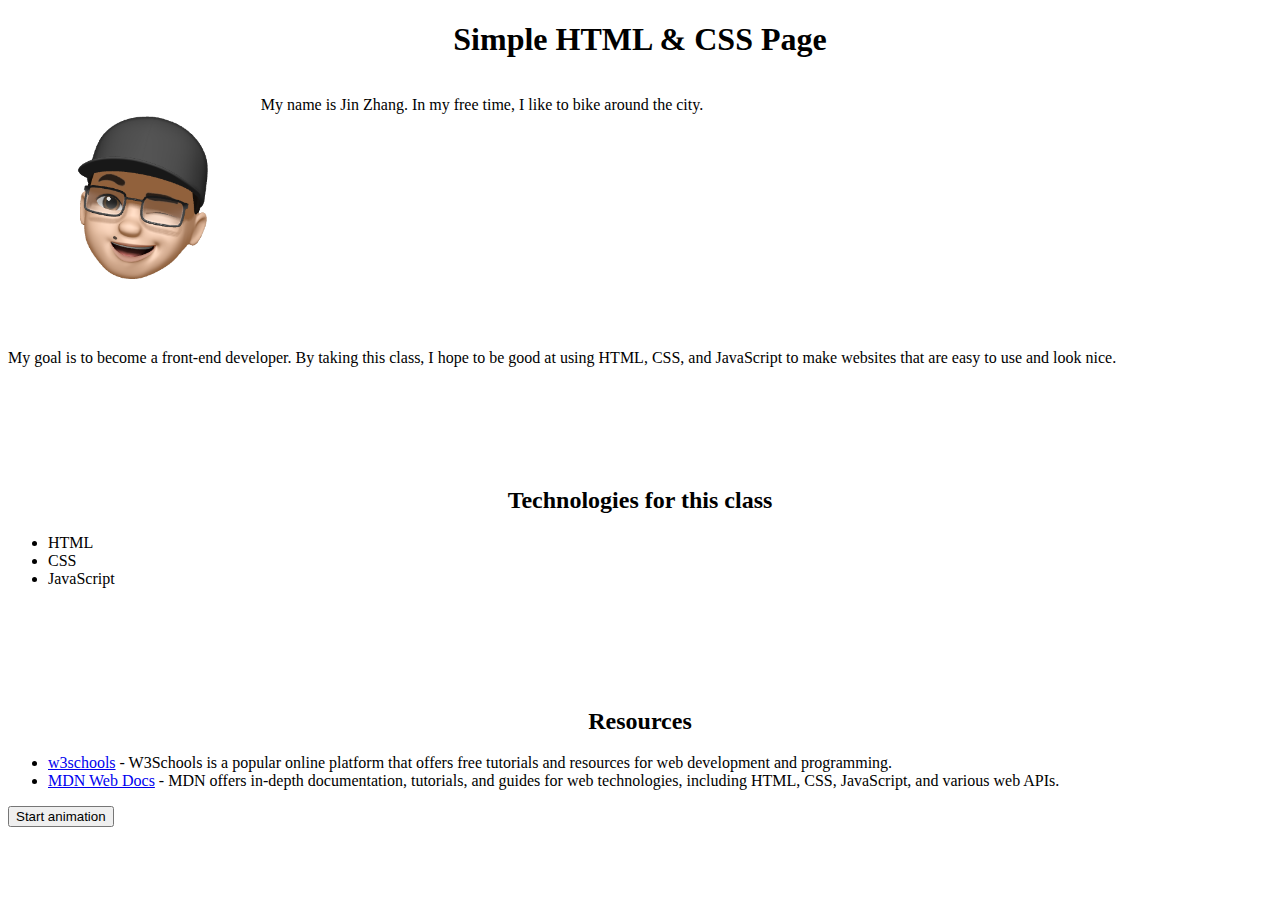
<file: hw1/index.html>
<!DOCTYPE html>
<html lang="en">

<head>
    <meta charset="UTF-8">
    <meta name="viewport" content="width=device-width, initial-scale=1.0">
    <meta name="description" content="CNIT 133M Mobile Web w/HTML, CSS & JS ">
    <title>CNIT 133M</title>
    <link rel="stylesheet" href="styles.css">
    <script src="https://ajax.googleapis.com/ajax/libs/jquery/3.2.1/jquery.min.js"></script>
    <script src="jquery.js"></script>
</head>

<body>
    <header>
        <h1 class="last">Simple HTML & CSS Page</h1>
    </header>

    <main>
        <div class="about-me">
            <img src="images/IMG_7387.PNG" alt="Cartoon image of Jin, with glasses on">
            <p>My name is Jin Zhang. In my free time, I like to bike around the city.</p>
        </div>
        <p>
            My goal is to become a front-end developer. By taking this class, I hope to be good at using
            HTML, CSS, and JavaScript to make websites that are easy to use and look nice.
        </p>
        <section>
            <h2>Technologies for this class</h2>
            <ul>
                <li>HTML</li>
                <li>CSS</li>
                <li>JavaScript</li>
            </ul>
        </section>
        <section>
            <h2>Resources</h2>
            <ul>
                <li>
                    <a href="https://www.w3schools.com" target="_blank" rel="noopener noreferrer">w3schools</a>
                    - W3Schools is a popular online platform that offers free tutorials and resources for
                    web development and programming.
                </li>
                <li>
                    <a href="https://developer.mozilla.org/en-US/" target="_blank" rel="noopener noreferrer">MDN Web Docs</a>
                    - MDN offers in-depth documentation, tutorials, and guides for web technologies,
                    including HTML, CSS, JavaScript, and various web APIs.
                </li>
            </ul>
        </section>
        <button>Start animation</button>
    </main>
</body>

</html>
</file>
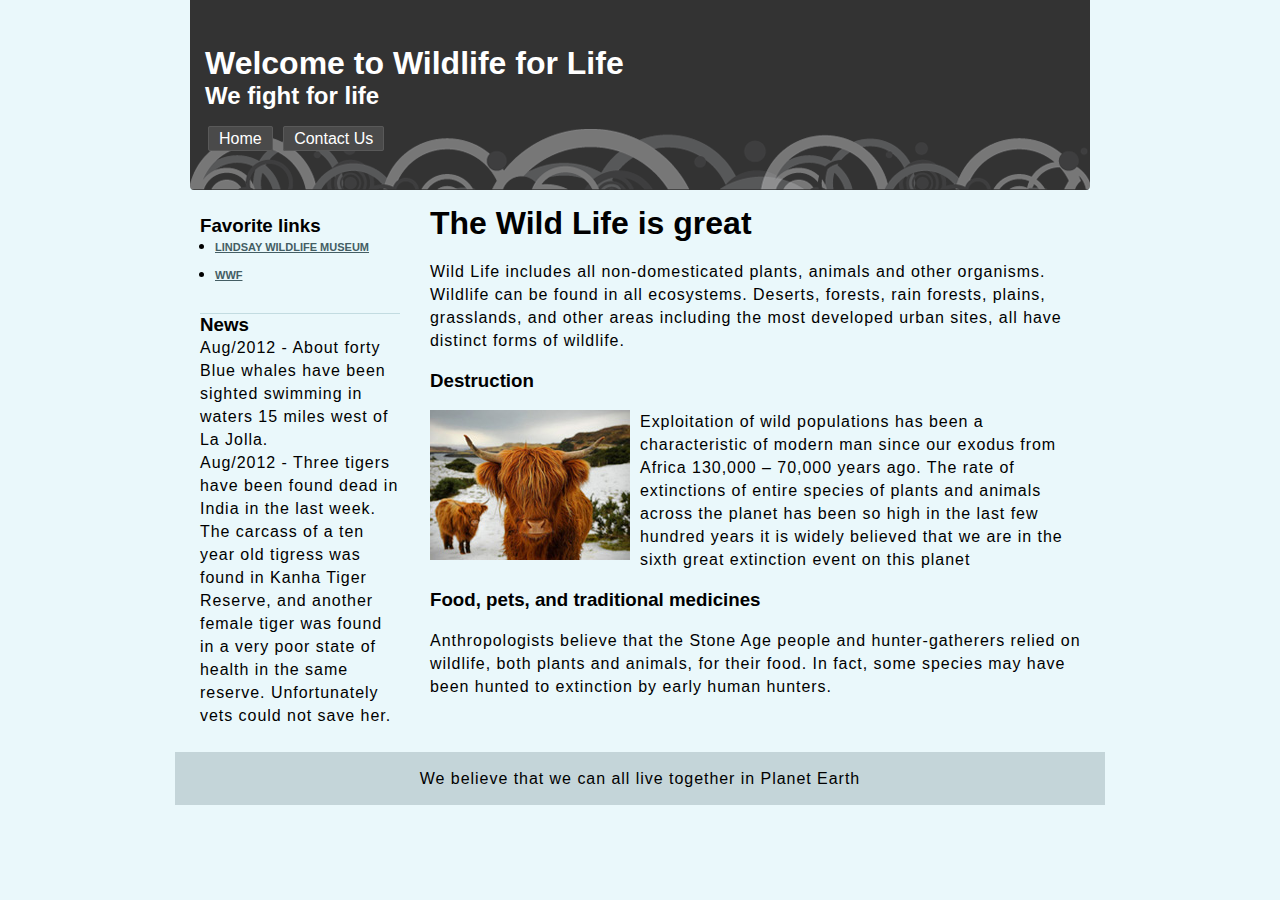
<file: hw2/index.html>
<!DOCTYPE html>
<html lang="en">

<head>
    <meta charset="utf-8">
    <meta name="viewport" content="width=device-width, initial-scale=1.0">
    <link rel="stylesheet" type="text/css" href="style.css">
    <title>Wild Life</title>
</head>

<body>
    <header>
        <h1>Welcome to Wildlife for Life</h1>
        <h2>We fight for life</h2>

        <nav>
            <ul>
                <li><a href="index.html" title="home">Home</a></li>
                <li><a href="#" title="contact">Contact Us</a></li>
            </ul>
        </nav>
    </header>

    <main>
        <section class="col-right">
            <h1>The Wild Life is great</h1>
            <br>
            <p>Wild Life includes all non-domesticated plants, animals and other organisms.</p>
            <p>
                Wildlife can be found in all ecosystems. Deserts, forests, rain forests, plains,
                grasslands, and other areas including the most developed urban sites, all have distinct
                forms of wildlife.
            </p>
            <br>

            <h3>Destruction</h3>
            <br>
            <img src="images/img1.jpg" class="float-left" alt="alternative text.  This text is for screen readers or in the instance an image can't load, a description of what should have been here.">
            <p>
                Exploitation of wild populations has been a characteristic of modern man since our exodus
                from Africa 130,000 – 70,000 years ago. The rate of extinctions of entire species of
                plants and animals across the planet has been so high in the last few hundred years it is
                widely believed that we are in the sixth great extinction event on this planet
            </p>
            <br>

            <h3 class="clear">Food, pets, and traditional medicines</h3>
            <br>
            <p>
                Anthropologists believe that the Stone Age people and hunter-gatherers relied on wildlife,
                both plants and animals, for their food. In fact, some species may have been hunted to
                extinction by early human hunters.
            </p>
        </section>

        <section class="sidebar-left">
            <h3>Favorite links</h3>
            <ul class="list">
                <li>
                    <a href="http://wildlife-museum.org/" title="Lindsay Wildlife Museum">Lindsay Wildlife Museum</a>
                </li>
                <li><a href="http://www.worldwildlife.org/home-full.html" title="WWF">WWF</a></li>
            </ul>

            <h3>News</h3>
            <p>
                Aug/2012 - About forty Blue whales have been sighted swimming in waters 15 miles west of
                La Jolla.
            </p>
            <p>
                Aug/2012 - Three tigers have been found dead in India in the last week. The carcass of a
                ten year old tigress was found in Kanha Tiger Reserve, and another female tiger was found
                in a very poor state of health in the same reserve. Unfortunately vets could not save her.
            </p>
        </section>
        <br class="clear">
    </main>

    <footer>
        <p>We believe that we can all live together in Planet Earth</p>
    </footer>
</body>

</html>
</file>
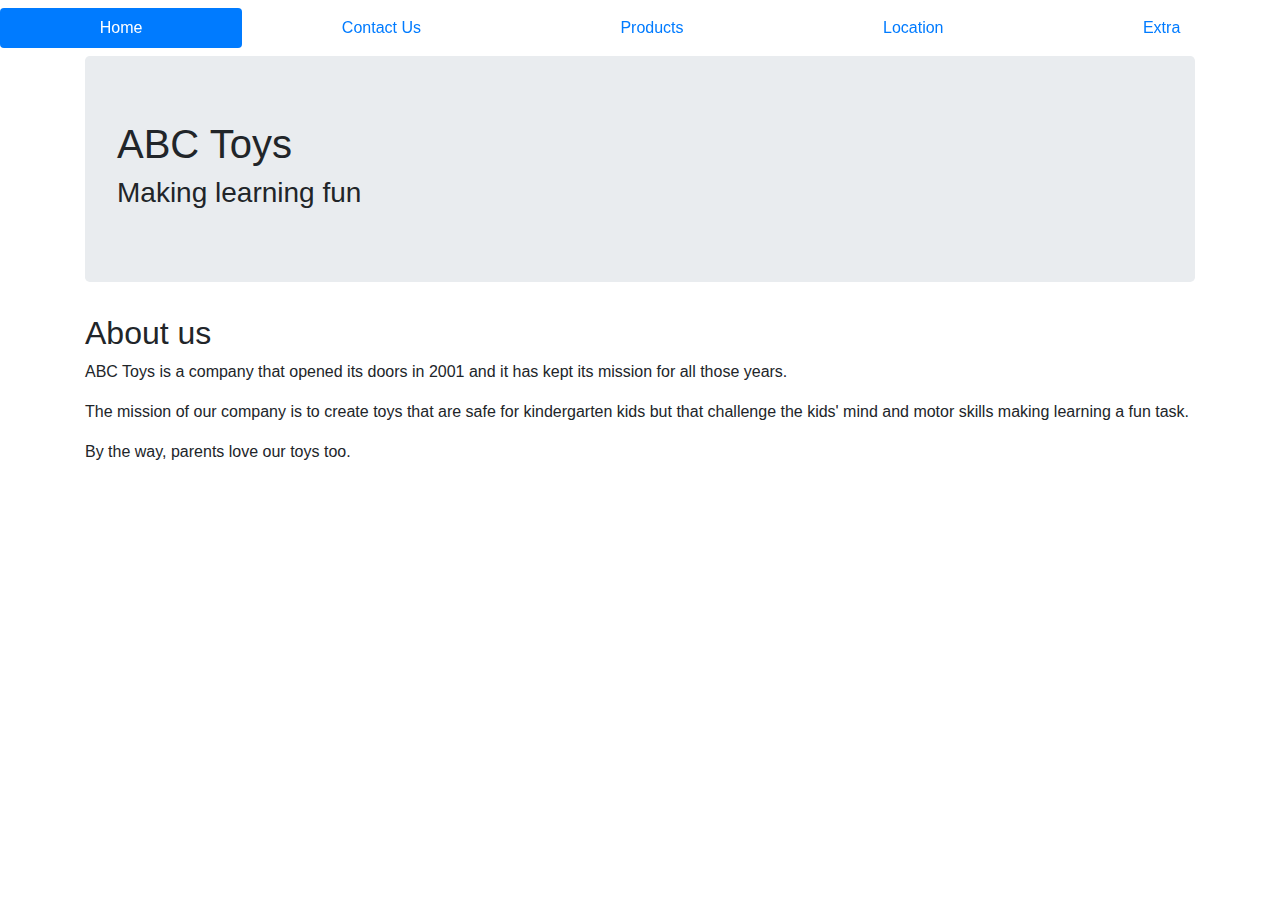
<file: hw3/index.html>
<!DOCTYPE html>
<html>
  <head>
    <meta charset="UTF-8" />
    <meta name="viewport" content="width=device-width, initial-scale=1" />
    <title>ABC Toys</title>
    <link
      rel="stylesheet"
      href="https://cdn.jsdelivr.net/npm/bootstrap@4.3.1/dist/css/bootstrap.min.css"
      integrity="sha384-ggOyR0iXCbMQv3Xipma34MD+dH/1fQ784/j6cY/iJTQUOhcWr7x9JvoRxT2MZw1T"
      crossorigin="anonymous"
    />

    <script
      src="https://code.jquery.com/jquery-3.3.1.slim.min.js"
      integrity="sha384-q8i/X+965DzO0rT7abK41JStQIAqVgRVzpbzo5smXKp4YfRvH+8abtTE1Pi6jizo"
      crossorigin="anonymous"
    ></script>
    <script
      src="https://cdn.jsdelivr.net/npm/popper.js@1.14.7/dist/umd/popper.min.js"
      integrity="sha384-UO2eT0CpHqdSJQ6hJty5KVphtPhzWj9WO1clHTMGa3JDZwrnQq4sF86dIHNDz0W1"
      crossorigin="anonymous"
    ></script>
    <script
      src="https://cdn.jsdelivr.net/npm/bootstrap@4.3.1/dist/js/bootstrap.min.js"
      integrity="sha384-JjSmVgyd0p3pXB1rRibZUAYoIIy6OrQ6VrjIEaFf/nJGzIxFDsf4x0xIM+B07jRM"
      crossorigin="anonymous"
    ></script>
  </head>

  <body>
    <div class="container">
      <nav class="nav mt-2">
        <ul class="nav nav-pills nav-fill mt-2 fixed-top">
          <li class="nav-item">
            <a class="nav-link active" href="index.html">Home</a>
          </li>
          <li class="nav-item">
            <a class="nav-link" href="contact.html">Contact Us</a>
          </li>
          <li class="nav-item">
            <a class="nav-link" href="products.html">Products</a>
          </li>
          <li class="nav-item">
            <a class="nav-link" href="location.html">Location</a>
          </li>
          <li class="nav-item">
            <a class="nav-link" href="extra.html">Extra</a>
          </li>
        </ul>
      </nav>

      <div class="jumbotron mt-5">
        <h1>ABC Toys</h1>
        <h3>Making learning fun</h3>
      </div>

      <h2>About us</h2>
      <p>
        ABC Toys is a company that opened its doors in 2001 and it has kept its mission for all
        those years.
      </p>
      <p>
        The mission of our company is to create toys that are safe for kindergarten kids but that
        challenge the kids' mind and motor skills making learning a fun task.
      </p>
      <p>By the way, parents love our toys too.</p>
    </div>
  </body>
</html>
</file>
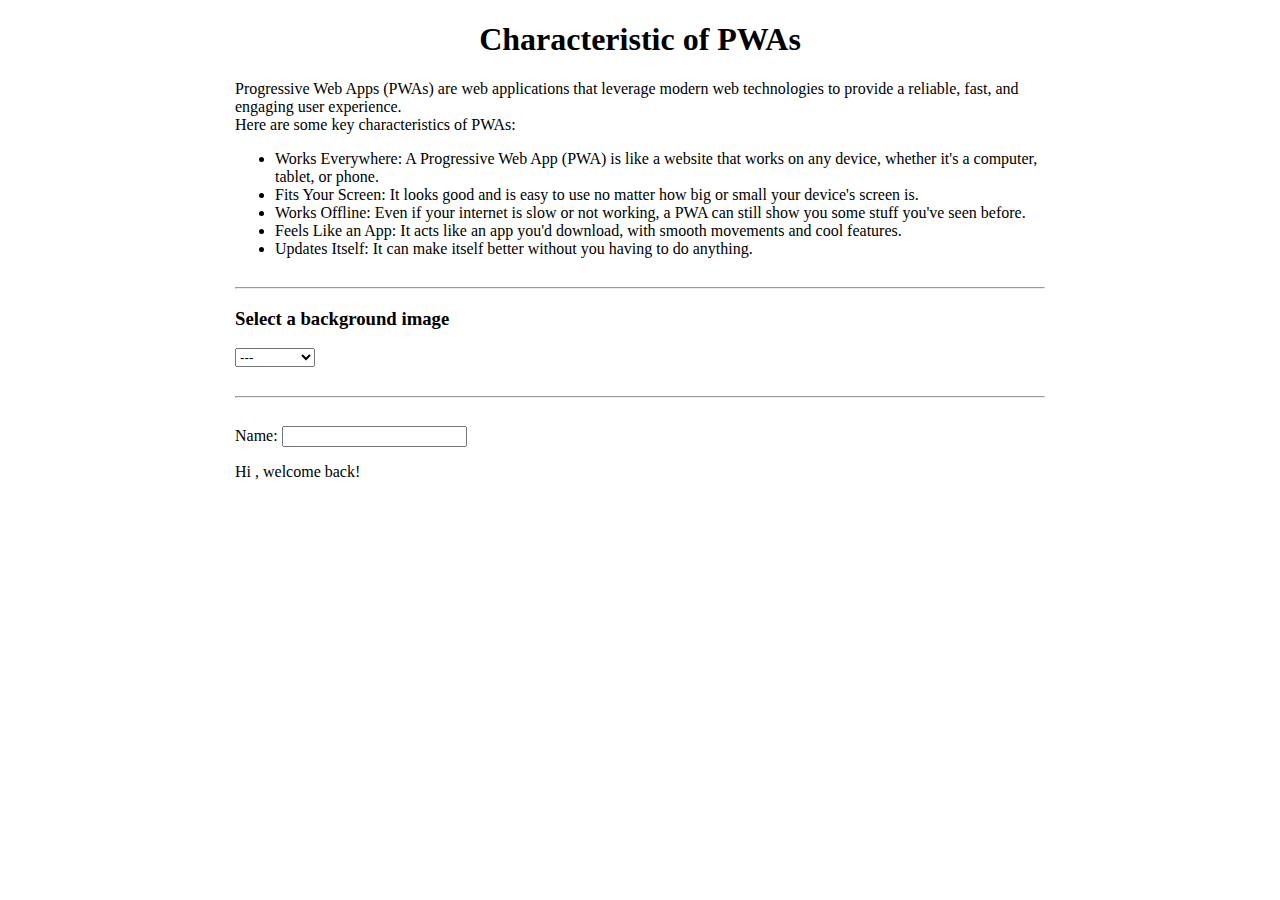
<file: hw4/index.html>
<!DOCTYPE html>
<html lang="en">

<head>
    <meta charset="UTF-8">
    <meta name="viewport" content="width=device-width, initial-scale=1.0">
    <title>Homework 4</title>
    <link rel="stylesheet" href="styles.css">
    <link rel="manifest" href="manifest.json">
    <script src="script.js"></script>
</head>

<body>
    <h1>Characteristic of PWAs</h1>
    <p>
        Progressive Web Apps (PWAs) are web applications that leverage modern web technologies to
        provide a reliable, fast, and engaging user experience. <br>Here are some key
        characteristics of PWAs:
    </p>
    <ul>
        <li>
            Works Everywhere: A Progressive Web App (PWA) is like a website that works on any device,
            whether it's a computer, tablet, or phone.
        </li>
        <li>
            Fits Your Screen: It looks good and is easy to use no matter how big or small your device's
            screen is.
        </li>
        <li>
            Works Offline: Even if your internet is slow or not working, a PWA can still show you some
            stuff you've seen before.
        </li>
        <li>
            Feels Like an App: It acts like an app you'd download, with smooth movements and cool
            features.
        </li>
        <li>Updates Itself: It can make itself better without you having to do anything.</li>
    </ul>
    <hr>
    <h3>Select a background image</h3>
    <select name="bg-images" id="bg-images" onchange="changeBG(this.value)">
        <option value="">---</option>
        <option value="images/lightblue.jpg">Light blue</option>
        <option value="images/lightgold.jpg">light gold</option>
    </select>
    <hr>

    <label for="userName">Name: </label>
    <input type="text" name="userName" id="userName" oninput="saveInput()">

    <p>Hi <span id="displayMessage"></span>, welcome back!</p>

    <script src="app.js"></script>
</body>

</html>
</file>
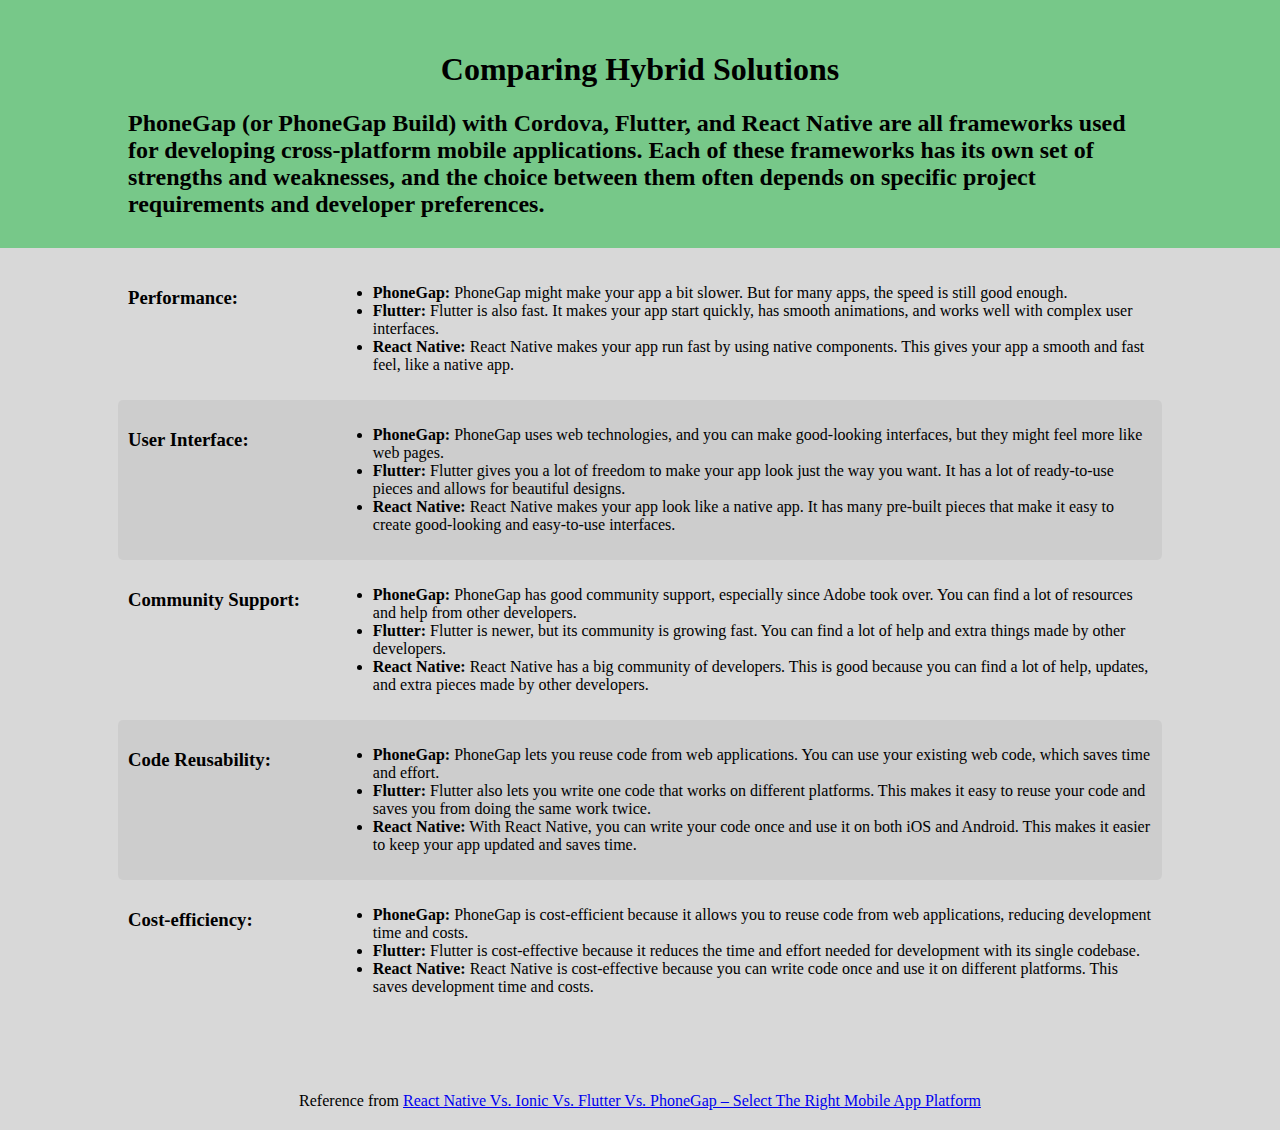
<file: shortTask/index.html>
<!DOCTYPE html>
<html lang="en">

<head>
    <meta charset="UTF-8">
    <meta name="viewport" content="width=device-width, initial-scale=1.0">
    <title>Comparing Hybrid Solutions</title>
    <link rel="stylesheet" href="styles.css">
</head>

<body>
    <header>
        <h1>Comparing Hybrid Solutions</h1>
        <h2>
            PhoneGap (or PhoneGap Build) with Cordova, Flutter, and React Native are all frameworks used
            for developing cross-platform mobile applications. Each of these frameworks has its own set
            of strengths and weaknesses, and the choice between them often depends on specific project
            requirements and developer preferences.
        </h2>
    </header>

    <section>
        <h3>Performance:</h3>
        <ul>
            <li>
                <b>PhoneGap:</b> PhoneGap might make your app a bit slower. But for many apps, the speed
                is still good enough.
            </li>
            <li>
                <b>Flutter:</b> Flutter is also fast. It makes your app start quickly, has smooth
                animations, and works well with complex user interfaces.
            </li>
            <li>
                <b>React Native:</b> React Native makes your app run fast by using native components. This
                gives your app a smooth and fast feel, like a native app.
            </li>
        </ul>
    </section>

    <section>
        <h3>User Interface:</h3>
        <ul>
            <li>
                <b>PhoneGap:</b> PhoneGap uses web technologies, and you can make good-looking interfaces,
                but they might feel more like web pages.
            </li>
            <li>
                <b>Flutter:</b> Flutter gives you a lot of freedom to make your app look just the way you
                want. It has a lot of ready-to-use pieces and allows for beautiful designs.
            </li>
            <li>
                <b>React Native:</b> React Native makes your app look like a native app. It has many
                pre-built pieces that make it easy to create good-looking and easy-to-use interfaces.
            </li>
        </ul>
    </section>

    <section>
        <h3>Community Support:</h3>
        <ul>
            <li>
                <b>PhoneGap:</b> PhoneGap has good community support, especially since Adobe took over.
                You can find a lot of resources and help from other developers.
            </li>
            <li>
                <b>Flutter:</b> Flutter is newer, but its community is growing fast. You can find a lot of
                help and extra things made by other developers.
            </li>
            <li>
                <b>React Native:</b> React Native has a big community of developers. This is good because
                you can find a lot of help, updates, and extra pieces made by other developers.
            </li>
        </ul>
    </section>

    <section>
        <h3>Code Reusability:</h3>
        <ul>
            <li>
                <b>PhoneGap:</b> PhoneGap lets you reuse code from web applications. You can use your
                existing web code, which saves time and effort.
            </li>
            <li>
                <b>Flutter:</b> Flutter also lets you write one code that works on different platforms.
                This makes it easy to reuse your code and saves you from doing the same work twice.
            </li>
            <li>
                <b>React Native:</b> With React Native, you can write your code once and use it on both
                iOS and Android. This makes it easier to keep your app updated and saves time.
            </li>
        </ul>
    </section>

    <section>
        <h3>Cost-efficiency:</h3>
        <ul>
            <li>
                <b>PhoneGap:</b> PhoneGap is cost-efficient because it allows you to reuse code from web
                applications, reducing development time and costs.
            </li>
            <li>
                <b>Flutter:</b> Flutter is cost-effective because it reduces the time and effort needed
                for development with its single codebase.
            </li>
            <li>
                <b>React Native:</b> React Native is cost-effective because you can write code once and
                use it on different platforms. This saves development time and costs.
            </li>
        </ul>
    </section>

    <footer>
        Reference from
        <a href="https://forgeahead.io/blog/react-native-vs-ionic-vs-flutter-vs-phonegap-make-the-right-choice-for-2021/" target="_blank" rel="noopener noreferrer">React Native Vs. Ionic Vs. Flutter Vs. PhoneGap – Select The Right Mobile App Platform</a>
    </footer>
    <script src="app.js"></script>
</body>

</html>
</file>
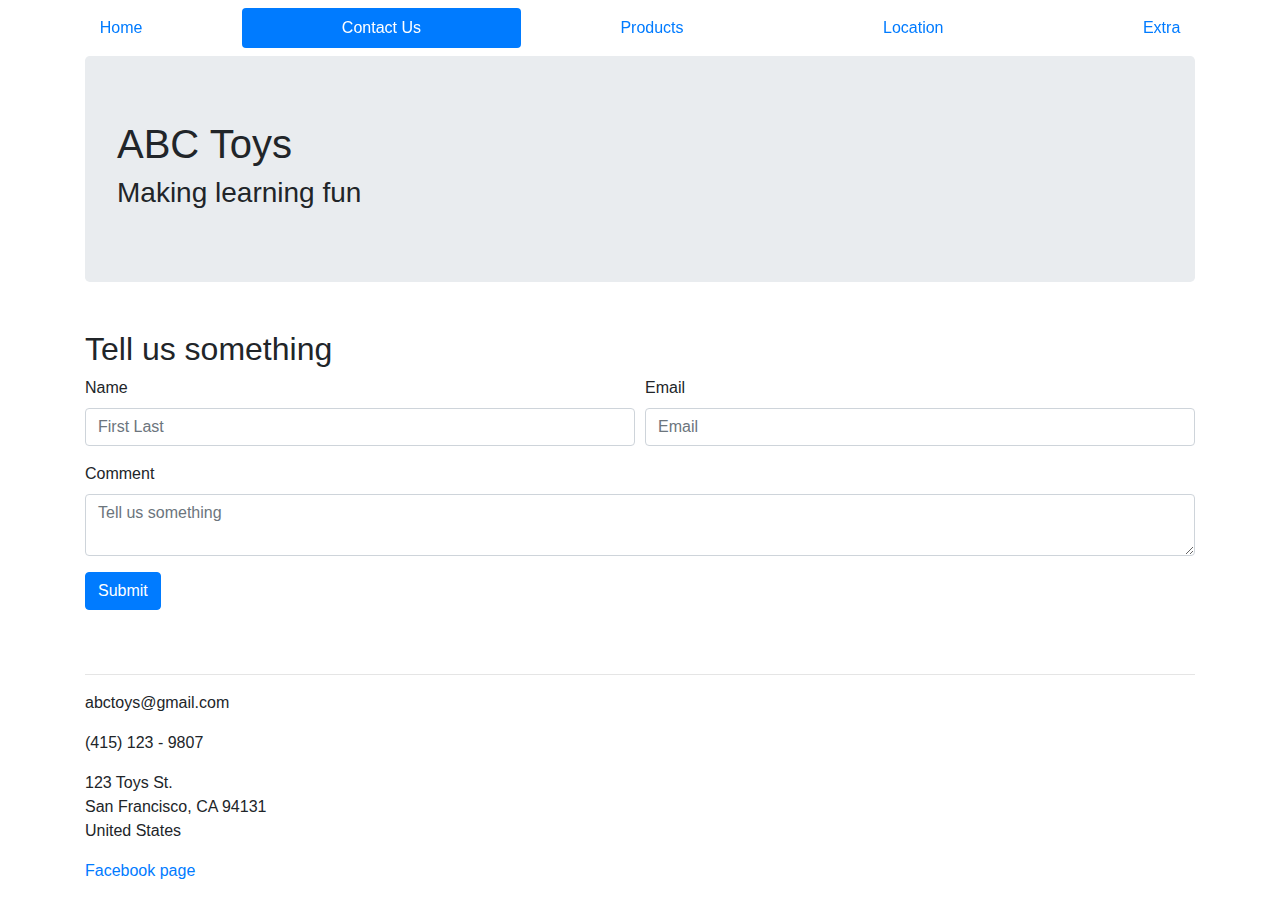
<file: hw3/contact.html>
<!DOCTYPE html>
<html>
  <head>
    <meta charset="UTF-8" />
    <meta name="viewport" content="width=device-width, initial-scale=1" />
    <title>Contact Us</title>
    <link
      rel="stylesheet"
      href="https://cdn.jsdelivr.net/npm/bootstrap@4.3.1/dist/css/bootstrap.min.css"
      integrity="sha384-ggOyR0iXCbMQv3Xipma34MD+dH/1fQ784/j6cY/iJTQUOhcWr7x9JvoRxT2MZw1T"
      crossorigin="anonymous"
    />

    <script
      src="https://code.jquery.com/jquery-3.3.1.slim.min.js"
      integrity="sha384-q8i/X+965DzO0rT7abK41JStQIAqVgRVzpbzo5smXKp4YfRvH+8abtTE1Pi6jizo"
      crossorigin="anonymous"
    ></script>
    <script
      src="https://cdn.jsdelivr.net/npm/popper.js@1.14.7/dist/umd/popper.min.js"
      integrity="sha384-UO2eT0CpHqdSJQ6hJty5KVphtPhzWj9WO1clHTMGa3JDZwrnQq4sF86dIHNDz0W1"
      crossorigin="anonymous"
    ></script>
    <script
      src="https://cdn.jsdelivr.net/npm/bootstrap@4.3.1/dist/js/bootstrap.min.js"
      integrity="sha384-JjSmVgyd0p3pXB1rRibZUAYoIIy6OrQ6VrjIEaFf/nJGzIxFDsf4x0xIM+B07jRM"
      crossorigin="anonymous"
    ></script>
  </head>

  <body>
    <div class="container">
      <nav class="nav mt-2">
        <ul class="nav nav-pills nav-fill mt-2 fixed-top">
          <li class="nav-item">
            <a class="nav-link" href="index.html">Home</a>
          </li>
          <li class="nav-item">
            <a class="nav-link active" href="contact.html">Contact Us</a>
          </li>
          <li class="nav-item">
            <a class="nav-link" href="products.html">Products</a>
          </li>
          <li class="nav-item">
            <a class="nav-link" href="location.html">Location</a>
          </li>
          <li class="nav-item">
            <a class="nav-link" href="extra.html">Extra</a>
          </li>
        </ul>
      </nav>

      <div class="jumbotron mt-5">
        <h1>ABC Toys</h1>
        <h3>Making learning fun</h3>
      </div>

      <form class="mt-5">
        <h2>Tell us something</h2>
        <div class="form-row">
          <div class="form-group col-md-6">
            <label for="name">Name</label>
            <input type="text" class="form-control" id="name" placeholder="First Last" />
          </div>
          <div class="form-group col-md-6">
            <label for="inputEmail4">Email</label>
            <input type="email" class="form-control" id="inputEmail4" placeholder="Email" />
          </div>
        </div>
        <div class="form-group">
          <label for="comment">Comment</label>
          <textarea
            type="textarea"
            class="form-control"
            id="comment"
            placeholder="Tell us something"
          ></textarea>
        </div>

        <button type="submit" class="btn btn-primary mb-5">Submit</button>
      </form>
      <hr />
      <p>abctoys@gmail.com</p>
      <p>(415) 123 - 9807</p>
      <p>
        123 Toys St.<br />
        San Francisco, CA 94131<br />
        United States
      </p>
      <p><a href="https://facebook.com" target="_blank">Facebook page</a></p>
    </div>
  </body>
</html>
</file>
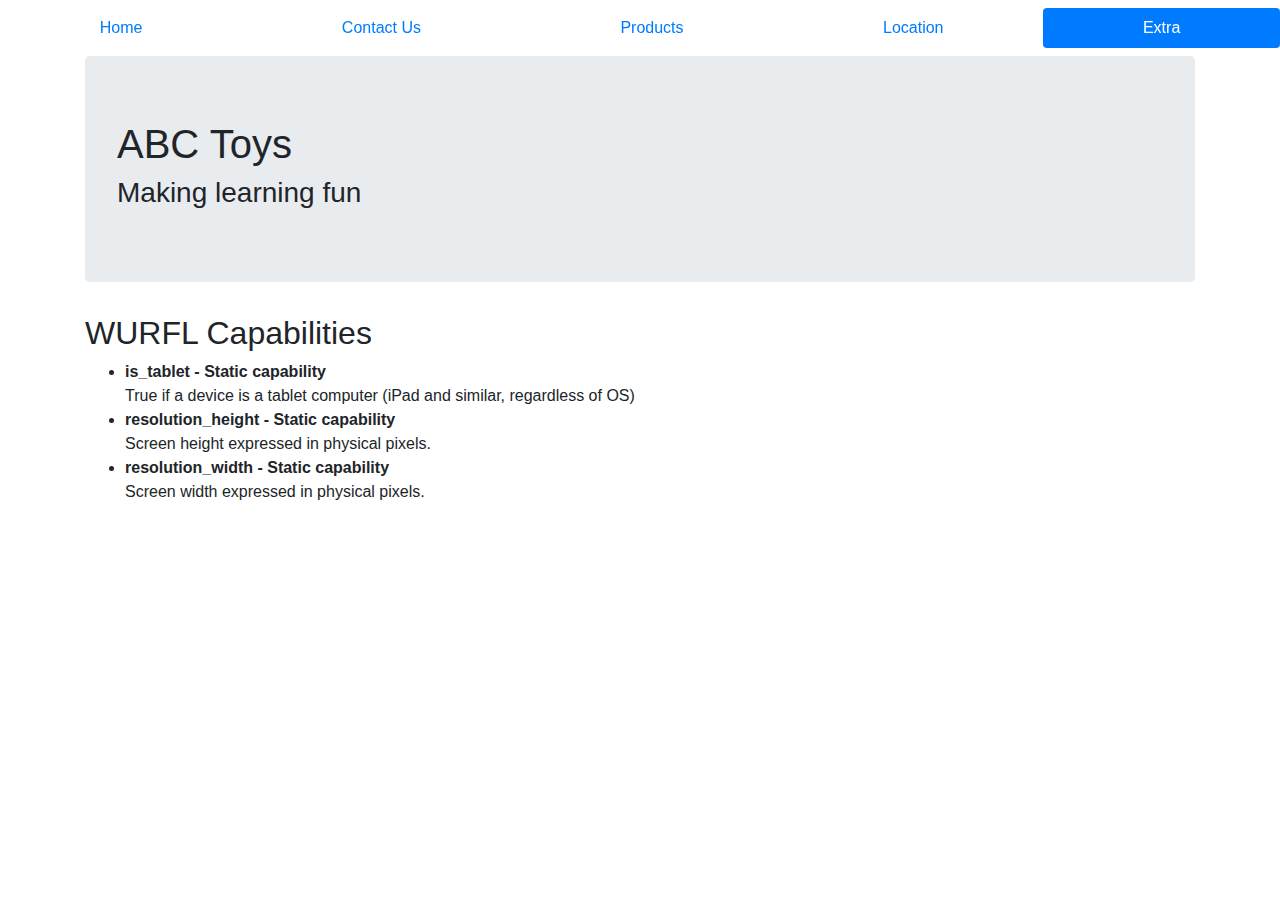
<file: hw3/extra.html>
<!DOCTYPE html>
<html>
  <head>
    <meta charset="UTF-8" />
    <meta name="viewport" content="width=device-width, initial-scale=1" />
    <title>Extra</title>
    <link
      rel="stylesheet"
      href="https://cdn.jsdelivr.net/npm/bootstrap@4.3.1/dist/css/bootstrap.min.css"
      integrity="sha384-ggOyR0iXCbMQv3Xipma34MD+dH/1fQ784/j6cY/iJTQUOhcWr7x9JvoRxT2MZw1T"
      crossorigin="anonymous"
    />

    <script
      src="https://code.jquery.com/jquery-3.3.1.slim.min.js"
      integrity="sha384-q8i/X+965DzO0rT7abK41JStQIAqVgRVzpbzo5smXKp4YfRvH+8abtTE1Pi6jizo"
      crossorigin="anonymous"
    ></script>
    <script
      src="https://cdn.jsdelivr.net/npm/popper.js@1.14.7/dist/umd/popper.min.js"
      integrity="sha384-UO2eT0CpHqdSJQ6hJty5KVphtPhzWj9WO1clHTMGa3JDZwrnQq4sF86dIHNDz0W1"
      crossorigin="anonymous"
    ></script>
    <script
      src="https://cdn.jsdelivr.net/npm/bootstrap@4.3.1/dist/js/bootstrap.min.js"
      integrity="sha384-JjSmVgyd0p3pXB1rRibZUAYoIIy6OrQ6VrjIEaFf/nJGzIxFDsf4x0xIM+B07jRM"
      crossorigin="anonymous"
    ></script>
  </head>

  <body>
    <div class="container">
      <nav class="nav mt-2">
        <ul class="nav nav-pills nav-fill mt-2 fixed-top">
          <li class="nav-item">
            <a class="nav-link" href="index.html">Home</a>
          </li>
          <li class="nav-item">
            <a class="nav-link" href="contact.html">Contact Us</a>
          </li>
          <li class="nav-item">
            <a class="nav-link" href="products.html">Products</a>
          </li>
          <li class="nav-item">
            <a class="nav-link" href="location.html">Location</a>
          </li>
          <li class="nav-item">
            <a class="nav-link active" href="extra.html">Extra</a>
          </li>
        </ul>
      </nav>

      <div class="jumbotron mt-5">
        <h1>ABC Toys</h1>
        <h3>Making learning fun</h3>
      </div>

      <h2>WURFL Capabilities</h2>
      <ul>
        <li>
          <span class="font-weight-bold">is_tablet - Static capability</span> <br />
          True if a device is a tablet computer (iPad and similar, regardless of OS)
        </li>
        <li>
          <span class="font-weight-bold">resolution_height - Static capability </span><br />
          Screen height expressed in physical pixels.
        </li>
        <li>
          <span class="font-weight-bold">resolution_width - Static capability </span><br />
          Screen width expressed in physical pixels.
        </li>
      </ul>
    </div>
  </body>
</html>
</file>
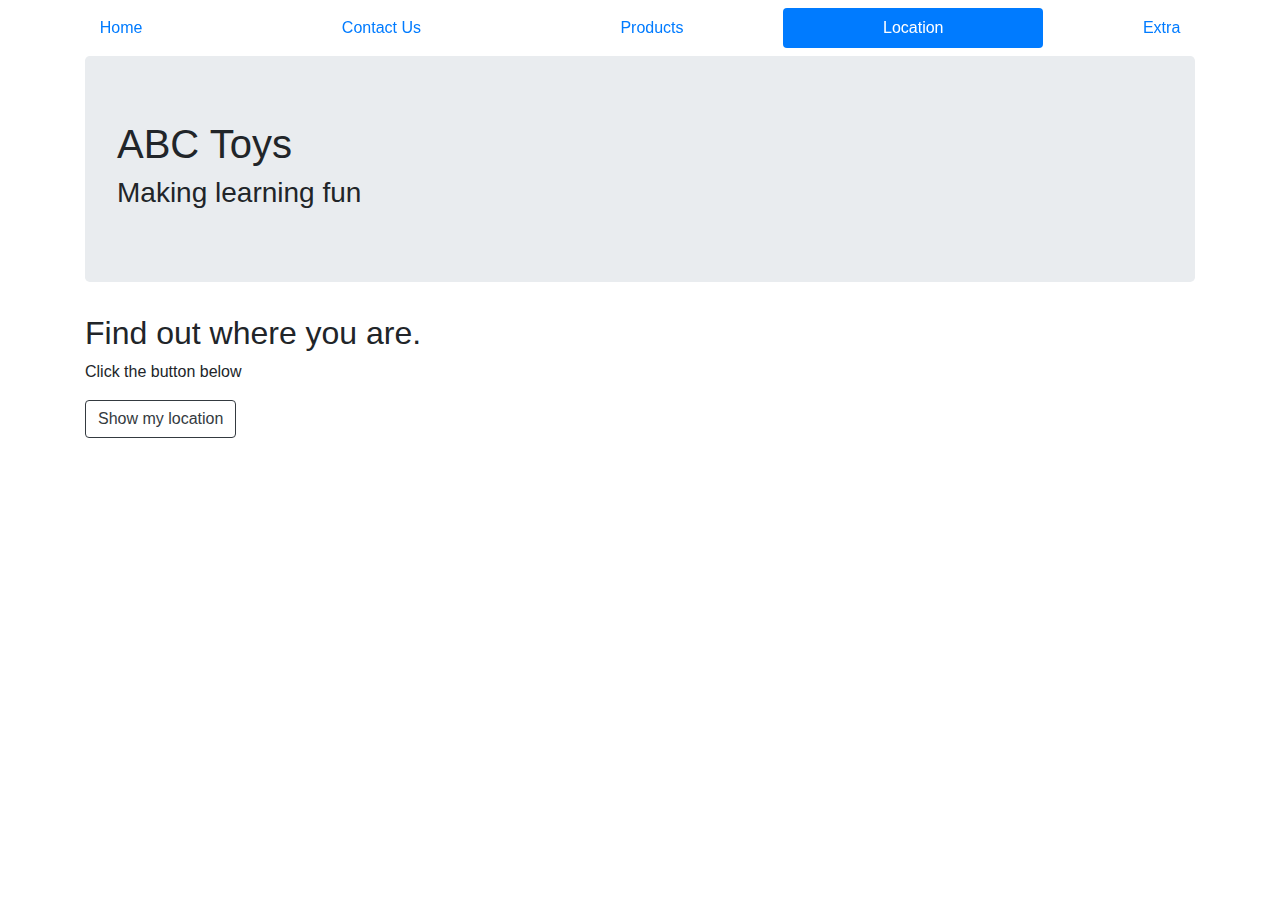
<file: hw3/location.html>
<!DOCTYPE html>
<html>
  <head>
    <meta charset="UTF-8" />
    <meta name="viewport" content="width=device-width, initial-scale=1" />
    <title>Location</title>
    <link
      rel="stylesheet"
      href="https://cdn.jsdelivr.net/npm/bootstrap@4.3.1/dist/css/bootstrap.min.css"
      integrity="sha384-ggOyR0iXCbMQv3Xipma34MD+dH/1fQ784/j6cY/iJTQUOhcWr7x9JvoRxT2MZw1T"
      crossorigin="anonymous"
    />

    <script
      src="https://code.jquery.com/jquery-3.3.1.slim.min.js"
      integrity="sha384-q8i/X+965DzO0rT7abK41JStQIAqVgRVzpbzo5smXKp4YfRvH+8abtTE1Pi6jizo"
      crossorigin="anonymous"
    ></script>
    <script
      src="https://cdn.jsdelivr.net/npm/popper.js@1.14.7/dist/umd/popper.min.js"
      integrity="sha384-UO2eT0CpHqdSJQ6hJty5KVphtPhzWj9WO1clHTMGa3JDZwrnQq4sF86dIHNDz0W1"
      crossorigin="anonymous"
    ></script>
    <script
      src="https://cdn.jsdelivr.net/npm/bootstrap@4.3.1/dist/js/bootstrap.min.js"
      integrity="sha384-JjSmVgyd0p3pXB1rRibZUAYoIIy6OrQ6VrjIEaFf/nJGzIxFDsf4x0xIM+B07jRM"
      crossorigin="anonymous"
    ></script>
  </head>

  <body>
    <div class="container">
      <nav class="nav mt-2">
        <ul class="nav nav-pills nav-fill mt-2 fixed-top">
          <li class="nav-item">
            <a class="nav-link" href="index.html">Home</a>
          </li>
          <li class="nav-item">
            <a class="nav-link" href="contact.html">Contact Us</a>
          </li>
          <li class="nav-item">
            <a class="nav-link" href="products.html">Products</a>
          </li>
          <li class="nav-item">
            <a class="nav-link active" href="location.html">Location</a>
          </li>
          <li class="nav-item">
            <a class="nav-link" href="extra.html">Extra</a>
          </li>
        </ul>
      </nav>
      <div class="jumbotron mt-5">
        <h1>ABC Toys</h1>
        <h3>Making learning fun</h3>
      </div>

      <h2>Find out where you are.</h2>

      <p>Click the button below</p>

      <button id="find-me" class="btn btn-outline-dark">Show my location</button><br />
      <p id="status"></p>
      <a id="map-link" target="_blank"></a>
      <script>
        function geoFindMe() {
          const status = document.querySelector("#status");
          const mapLink = document.querySelector("#map-link");

          mapLink.href = "";
          mapLink.textContent = "";

          function success(position) {
            const latitude = position.coords.latitude;
            const longitude = position.coords.longitude;

            status.textContent = "";
            mapLink.href = `https://www.openstreetmap.org/#map=18/${latitude}/${longitude}`;
            mapLink.textContent = `Your current Latitude: ${latitude} °, Longitude: ${longitude} °`;
          }

          function error() {
            status.textContent = "Unable to retrieve your location";
          }

          if (!navigator.geolocation) {
            status.textContent = "Geolocation is not supported by your browser";
          } else {
            status.textContent = "Locating…";
            navigator.geolocation.getCurrentPosition(success, error);
          }
        }

        document.querySelector("#find-me").addEventListener("click", geoFindMe);
      </script>
    </div>
  </body>
</html>
</file>
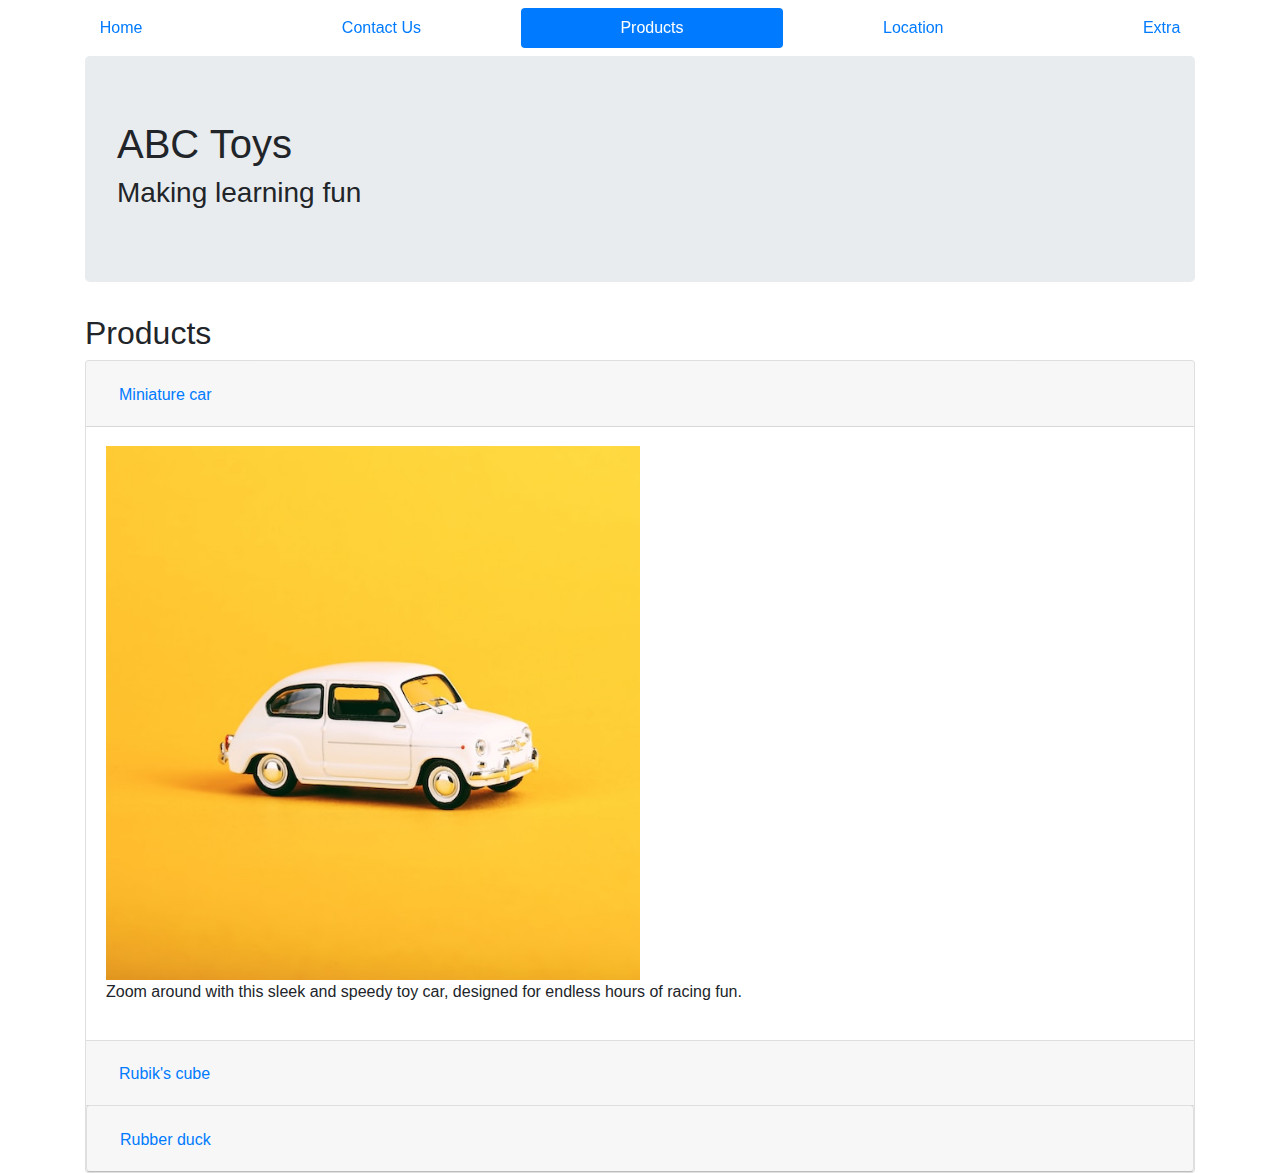
<file: hw3/products.html>
<!DOCTYPE html>
<html>
  <head>
    <meta charset="UTF-8" />
    <meta name="viewport" content="width=device-width, initial-scale=1" />
    <title>Products</title>
    <link
      rel="stylesheet"
      href="https://cdn.jsdelivr.net/npm/bootstrap@4.3.1/dist/css/bootstrap.min.css"
      integrity="sha384-ggOyR0iXCbMQv3Xipma34MD+dH/1fQ784/j6cY/iJTQUOhcWr7x9JvoRxT2MZw1T"
      crossorigin="anonymous"
    />

    <script
      src="https://code.jquery.com/jquery-3.3.1.slim.min.js"
      integrity="sha384-q8i/X+965DzO0rT7abK41JStQIAqVgRVzpbzo5smXKp4YfRvH+8abtTE1Pi6jizo"
      crossorigin="anonymous"
    ></script>
    <script
      src="https://cdn.jsdelivr.net/npm/popper.js@1.14.7/dist/umd/popper.min.js"
      integrity="sha384-UO2eT0CpHqdSJQ6hJty5KVphtPhzWj9WO1clHTMGa3JDZwrnQq4sF86dIHNDz0W1"
      crossorigin="anonymous"
    ></script>
    <script
      src="https://cdn.jsdelivr.net/npm/bootstrap@4.3.1/dist/js/bootstrap.min.js"
      integrity="sha384-JjSmVgyd0p3pXB1rRibZUAYoIIy6OrQ6VrjIEaFf/nJGzIxFDsf4x0xIM+B07jRM"
      crossorigin="anonymous"
    ></script>
  </head>

  <body>
      <div class="container">
        <nav class="nav mt-2">
      <ul class="nav nav-pills nav-fill mt-2 fixed-top">
        <li class="nav-item">
          <a class="nav-link" href="index.html">Home</a>
        </li>
        <li class="nav-item">
          <a class="nav-link" href="contact.html">Contact Us</a>
        </li>
        <li class="nav-item">
          <a class="nav-link active" href="products.html">Products</a>
        </li>
        <li class="nav-item">
          <a class="nav-link" href="location.html">Location</a>
        </li>
        <li class="nav-item">
          <a class="nav-link" href="extra.html">Extra</a>
        </li>
      </ul>
      </nav>
      
      <div class="jumbotron mt-5">
        <h1>ABC Toys</h1>
        <h3>Making learning fun</h3>
      </div>

      <h2>Products</h2>
      <div class="accordion" id="accordionGroup">
        <div class="card">
          <div class="card-header" id="heading1">
            <h2 class="mb-0">
              <button
                class="btn btn-link"
                type="button"
                data-toggle="collapse"
                data-target="#content1"
                aria-expanded="true"
                aria-controls="content1"
              >
              Miniature car
              </button>
            </h2>
          </div>

          <div
            id="content1"
            class="collapse show"
            aria-labelledby="heading1"
            data-parent="#accordionGroup"
          >
            <div class="card-body">
                <img src="images/car.jpg" alt="toy small white car " class="img-fluid w-50">
            <p>
                Zoom around with this sleek and speedy toy car, designed for endless hours of racing fun.
            </p>
            </div>
          </div>
        </div>
        <div class="card">
          <div class="card-header" id="heading2">
            <h2 class="mb-0">
              <button
                class="btn btn-link collapsed"
                type="button"
                data-toggle="collapse"
                data-target="#content2"
                aria-expanded="false"
                aria-controls="content2"
              >
              Rubik's cube
              </button>
            </h2>
          </div>
          <div
            id="content2"
            class="collapse"
            aria-labelledby="heading2"
            data-parent="#accordionGroup"
          >
            <div class="card-body">
             <img src="images/rubik.jpg" alt="rubik's cube toy" class="img-fluid w-50">
             <p>
                Engage in a world of vibrant colors and geometric precision as you twist and turn your way to solving the Rubik's Cube.
             </p>
          </div>
          </div>
        <div class="card">
          <div class="card-header" id="heading3">
            <h2 class="mb-0">
              <button
                class="btn btn-link collapsed"
                type="button"
                data-toggle="collapse"
                data-target="#content3"
                aria-expanded="false"
                aria-controls="content3"
              >
              Rubber duck
              </button>
            </h2>
          </div>
          <div
            id="content3"
            class="collapse"
            aria-labelledby="heading3"
            data-parent="#accordionGroup"
          >
            <div class="card-body">
             <img src="images/duck.jpg" alt="yellow rubber duck" class="img-fluid w-50">
             <p>
                Brighten up your bath with the sunny charm of a rubber duck, the perfect addition to any water-based play.
             </p>
            </div>
          </div>
        </div>
      
    </div>
  </body>
</html>
</file>
<file: hw1/styles.css>
h1, h2 {
    text-align: center;
}

h2{
    margin-top: 5em;
}

.about-me {
    display: flex;
}

img {
    width: 20%;
}
</file>
<file: hw2/style.css>
body,
	h1,
	h2,
	h3,
	p,
	img,
	ul,
	li {
		border: 0;
		margin: 0;
		padding: 0;
	}


	body {
		background: #eaf8fb;
		font-family: Arial, Helvetica, sans-serif;
	}



	header {
		background-color: #333;

		background-image: url(images/headerbkgd.png);

		background-repeat: no-repeat;

		background-position: left bottom;

		color: #fff;

		-webkit-border-bottom-right-radius: 4px;
		-webkit-border-bottom-left-radius: 4px;
		-moz-border-radius-bottomright: 4px;
		-moz-border-radius-bottomleft: 4px;
		border-bottom-right-radius: 4px;
		border-bottom-left-radius: 4px;

		margin: 0 auto;

		min-height: 130px;

		padding: 45px 15px 15px;

	}


	nav ul {
		list-style: none;

		margin-top: 20px;

	}


	nav ul li {
		display: inline-block;

		margin: 0 3px 5px;

	}


	nav ul li a {
		background: #4a4a4a;

		color: #fff;

		-moz-border-radius: 2px;
		webkit-border-radius: 2px;
		border-radius: 2px;

		border: 1px solid #595959;

		padding: 3px 10px;

		text-decoration: none;

	}


	nav ul li a:hover {
		background-color: #000;


	}


	main {
		margin: 15px auto;

	}



	.sidebar-left a {
		color: #445e64;

	}

	.sidebar-left a:hover {
		text-decoration: none
	}



	.list {
		padding: 0 0 20px 15px;
		}

	.list li {
		margin-bottom: 10px
	}

	.list li a {
		font-weight: bold;
		text-transform: uppercase;
		font-size: 11px;
		}

	footer {
		background-color: #c4d5d9;
		margin: 0 auto;
		padding: 15px;
		text-align: center;
		animation-duration: 3s;
		animation-name: slide;
	}


	.float-left {
		float: left;
		margin: 0 10px 10px 0;
	}

	.float-right {
		float: right;
		}

	.float-right img {
		margin: 0 0 10px 10px;
		}

	.clear {
		clear: both;
		}



	

	
	@media only screen and (max-width : 500px) {


		body {
			font-size: 13px;
		}

		p {
			letter-spacing: .04em;
			line-height: 21px;
		}

		nav ul {
			display: flex;
		}

		nav ul li {
			margin: 0 auto;
		}

		nav ul li a {
			padding: 10px 10px;
			margin: 20px;
			border: 0;
		}

		main {
			display: grid;
		}

		.col-right {
			margin: 0 10px;
		}

		.sidebar-left {
			float: left;
			padding: 10px;
			}

		

	}

	
	@media only screen and (min-width : 501px)


		{


		body {
			font-size: 16px;
		}

		p {
			letter-spacing: .06em;
			line-height: 23px;
		}

		header {
			width: 870px;
			
		}


		main {
			width: 900px;

		}


		.col-right {
			float: right;
			width: 660px
		}


		.sidebar-left {
			float: left;
			padding: 10px;
			width: 200px;
			}

		.list {
			border-bottom: 1px solid #c3dce1;
			padding: 0 0 20px 15px;
			}

		footer {

			width: 900px;
		}

		@keyframes slide {
			from {
				margin-right: 100%;
				width: 150%;
			}
			to {
				margin-right:0%;
				width: 100%;
			}
		}

	}
</file>
<file: hw4/styles.css>
body {
   margin: 0 auto;
   max-width: 90vh;
}

h1 {
   text-align: center;
}

hr {
   margin-top: 29px;
}

input {
   margin-top: 20px;
}

@media only screen and (max-width: 830px) {
   body {
      margin: 0 25px;
   }
   
   h1 {
      text-align: left; 

   }
}
</file>
<file: shortTask/styles.css>
body {
    background-color: rgba(189, 189, 189, 0.586);
    margin: 0;
    padding: 0;
}

header {
    background-color: rgb(119, 200, 137);
    padding: 30px 0;
    margin-bottom: 10px;
}

h1 {
    text-align: center;
}

h2 {
    margin: 0 auto;
    max-width: 80%;
}

section {
    display: grid;
    grid-template-columns: .5fr 2fr;
    margin: 0 auto;
    max-width: 80%;
    padding: 10px;
    border-radius: 5px;
}

section:nth-child(odd) {
    background-color: rgb(189, 189, 189, 0.398);
}

footer {
    text-align: center;
    width: 100%;
    padding: 70px 0 20px 0;
}

@media only screen and (max-width: 825px) {


    h1 {
        text-align: left;
        margin-left: 20px;
    }

    section {
        display: block;
    }
}
</file>
